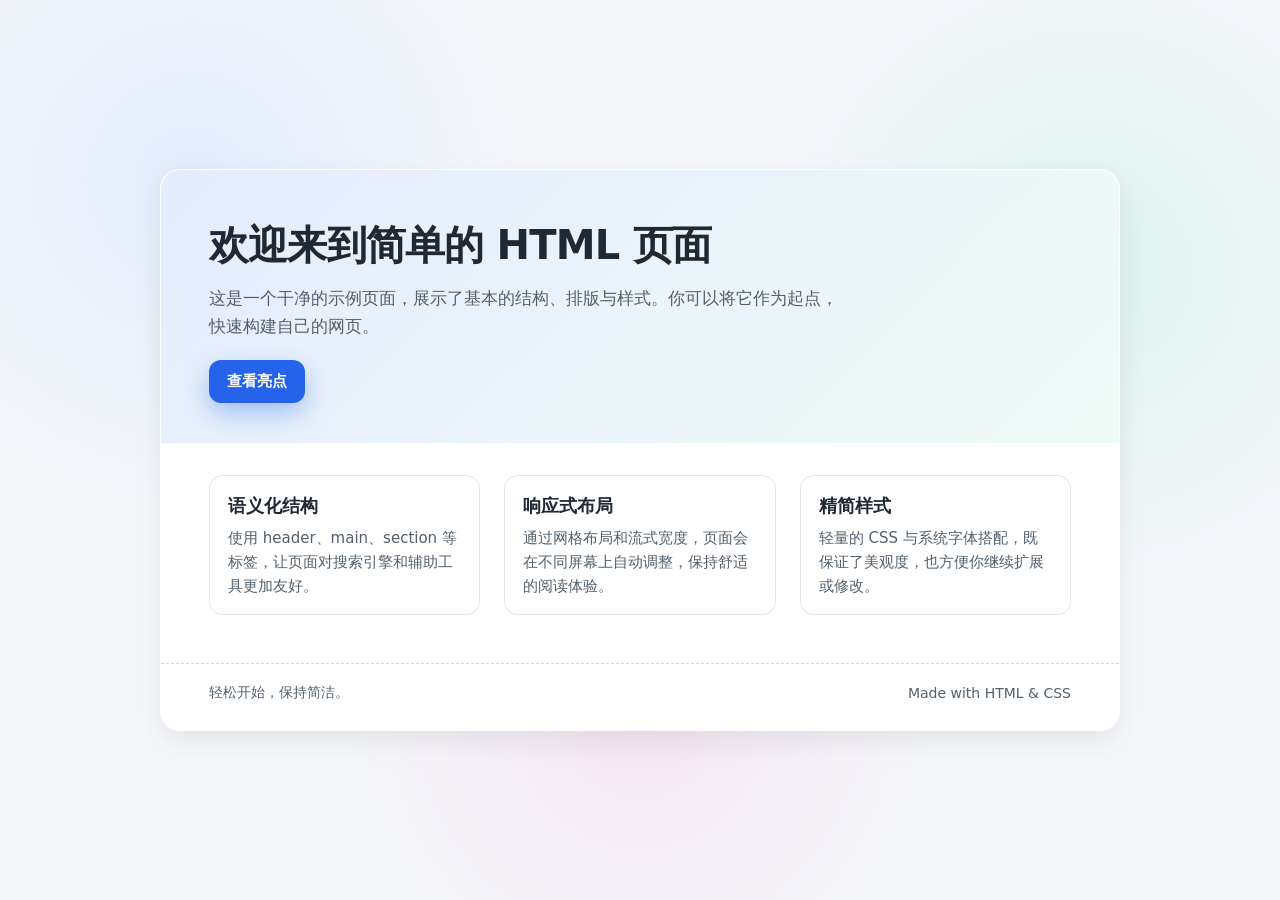
<file: index.html>
<!doctype html>
<html lang="zh-Hans">
<head>
  <meta charset="UTF-8">
  <meta name="viewport" content="width=device-width, initial-scale=1.0">
  <title>简单的 HTML 页面</title>
  <style>
    :root {
      color-scheme: light dark;
      --bg: #f5f7fb;
      --card: #ffffff;
      --text: #1f2933;
      --muted: #52606d;
      --accent: #2563eb;
      --shadow: 0 10px 30px rgba(0, 0, 0, 0.08);
    }

    @media (prefers-color-scheme: dark) {
      :root {
        --bg: #0f172a;
        --card: #111827;
        --text: #e5e7eb;
        --muted: #9ca3af;
        --accent: #60a5fa;
        --shadow: 0 10px 30px rgba(0, 0, 0, 0.45);
      }
    }

    * {
      box-sizing: border-box;
    }

    body {
      margin: 0;
      font-family: "Inter", system-ui, -apple-system, BlinkMacSystemFont, "Segoe UI", sans-serif;
      background: radial-gradient(circle at 15% 20%, rgba(96, 165, 250, 0.12), transparent 25%),
        radial-gradient(circle at 85% 30%, rgba(52, 211, 153, 0.12), transparent 25%),
        radial-gradient(circle at 50% 80%, rgba(244, 114, 182, 0.12), transparent 30%),
        var(--bg);
      color: var(--text);
      min-height: 100vh;
      display: flex;
      align-items: center;
      justify-content: center;
      padding: 32px;
    }

    .card {
      width: min(960px, 100%);
      background-color: var(--card);
      border-radius: 20px;
      box-shadow: var(--shadow);
      overflow: hidden;
      border: 1px solid rgba(255, 255, 255, 0.16);
    }

    .hero {
      background: linear-gradient(135deg, rgba(37, 99, 235, 0.12), rgba(52, 211, 153, 0.08));
      padding: 48px 48px 40px;
    }

    .hero h1 {
      margin: 0 0 12px;
      font-size: clamp(28px, 3vw + 12px, 40px);
      letter-spacing: -0.02em;
    }

    .hero p {
      margin: 0;
      color: var(--muted);
      font-size: 17px;
      max-width: 640px;
      line-height: 1.6;
    }

    .cta {
      margin-top: 20px;
      display: inline-flex;
      align-items: center;
      gap: 10px;
      padding: 12px 18px;
      background: var(--accent);
      color: white;
      border: none;
      border-radius: 12px;
      font-weight: 600;
      font-size: 15px;
      text-decoration: none;
      box-shadow: 0 10px 25px rgba(37, 99, 235, 0.35);
      transition: transform 150ms ease, box-shadow 150ms ease;
    }

    .cta:hover {
      transform: translateY(-2px);
      box-shadow: 0 14px 30px rgba(37, 99, 235, 0.45);
    }

    .content {
      padding: 32px 48px 48px;
      display: grid;
      gap: 24px;
      grid-template-columns: repeat(auto-fit, minmax(240px, 1fr));
    }

    .feature {
      padding: 18px 18px 16px;
      border-radius: 14px;
      border: 1px solid rgba(82, 96, 109, 0.15);
      background: rgba(255, 255, 255, 0.6);
      backdrop-filter: blur(8px);
      transition: transform 150ms ease, border-color 150ms ease, box-shadow 150ms ease;
    }

    .feature:hover {
      transform: translateY(-4px);
      border-color: var(--accent);
      box-shadow: 0 12px 30px rgba(0, 0, 0, 0.08);
    }

    .feature h3 {
      margin: 0 0 8px;
      font-size: 18px;
    }

    .feature p {
      margin: 0;
      color: var(--muted);
      line-height: 1.6;
      font-size: 15px;
    }

    .footer {
      padding: 20px 48px 28px;
      border-top: 1px dashed rgba(82, 96, 109, 0.25);
      color: var(--muted);
      font-size: 14px;
      display: flex;
      justify-content: space-between;
      align-items: center;
      gap: 12px;
      flex-wrap: wrap;
    }
  </style>
</head>
<body>
  <article class="card">
    <header class="hero">
      <h1>欢迎来到简单的 HTML 页面</h1>
      <p>这是一个干净的示例页面，展示了基本的结构、排版与样式。你可以将它作为起点，快速构建自己的网页。</p>
      <a class="cta" href="#features">查看亮点</a>
    </header>

    <main class="content" id="features">
      <section class="feature">
        <h3>语义化结构</h3>
        <p>使用 header、main、section 等标签，让页面对搜索引擎和辅助工具更加友好。</p>
      </section>
      <section class="feature">
        <h3>响应式布局</h3>
        <p>通过网格布局和流式宽度，页面会在不同屏幕上自动调整，保持舒适的阅读体验。</p>
      </section>
      <section class="feature">
        <h3>精简样式</h3>
        <p>轻量的 CSS 与系统字体搭配，既保证了美观度，也方便你继续扩展或修改。</p>
      </section>
    </main>

    <footer class="footer">
      <span>轻松开始，保持简洁。</span>
      <span>Made with HTML &amp; CSS</span>
    </footer>
  </article>
</body>
</html>
</file>
